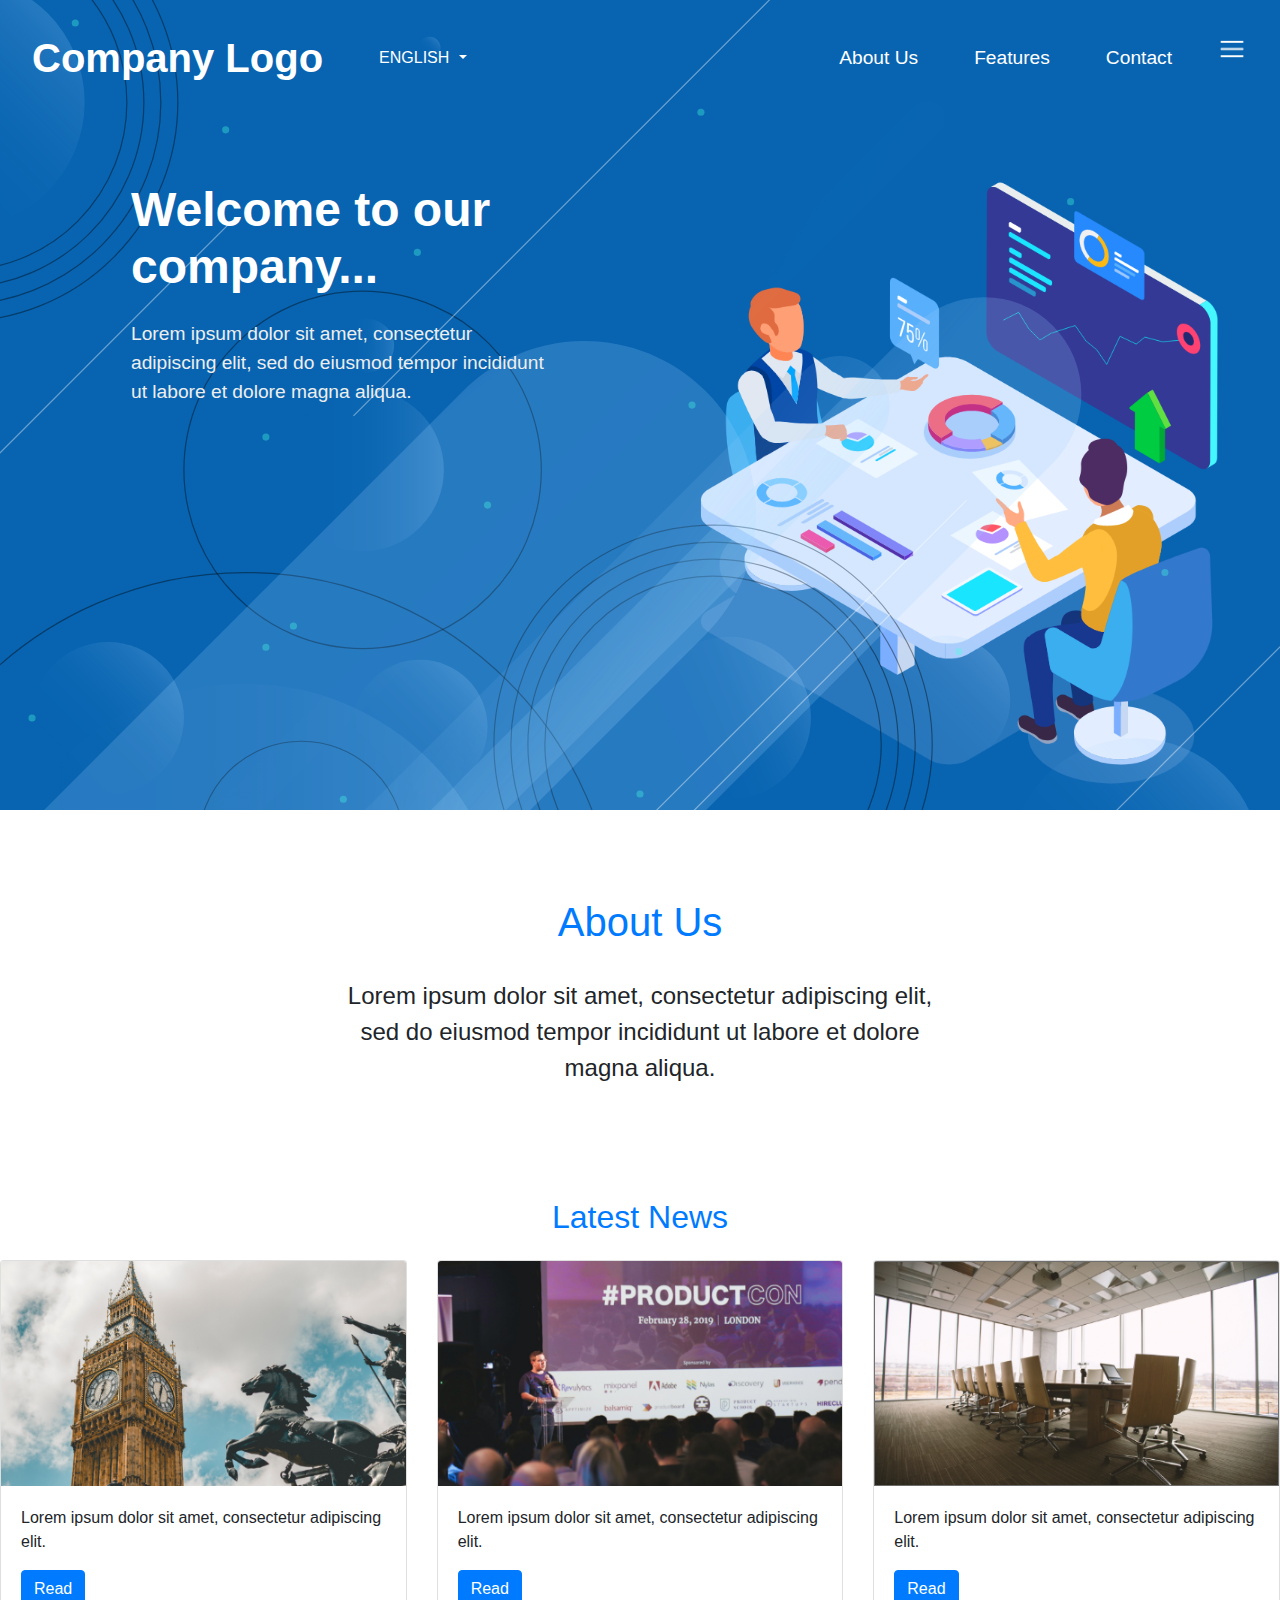
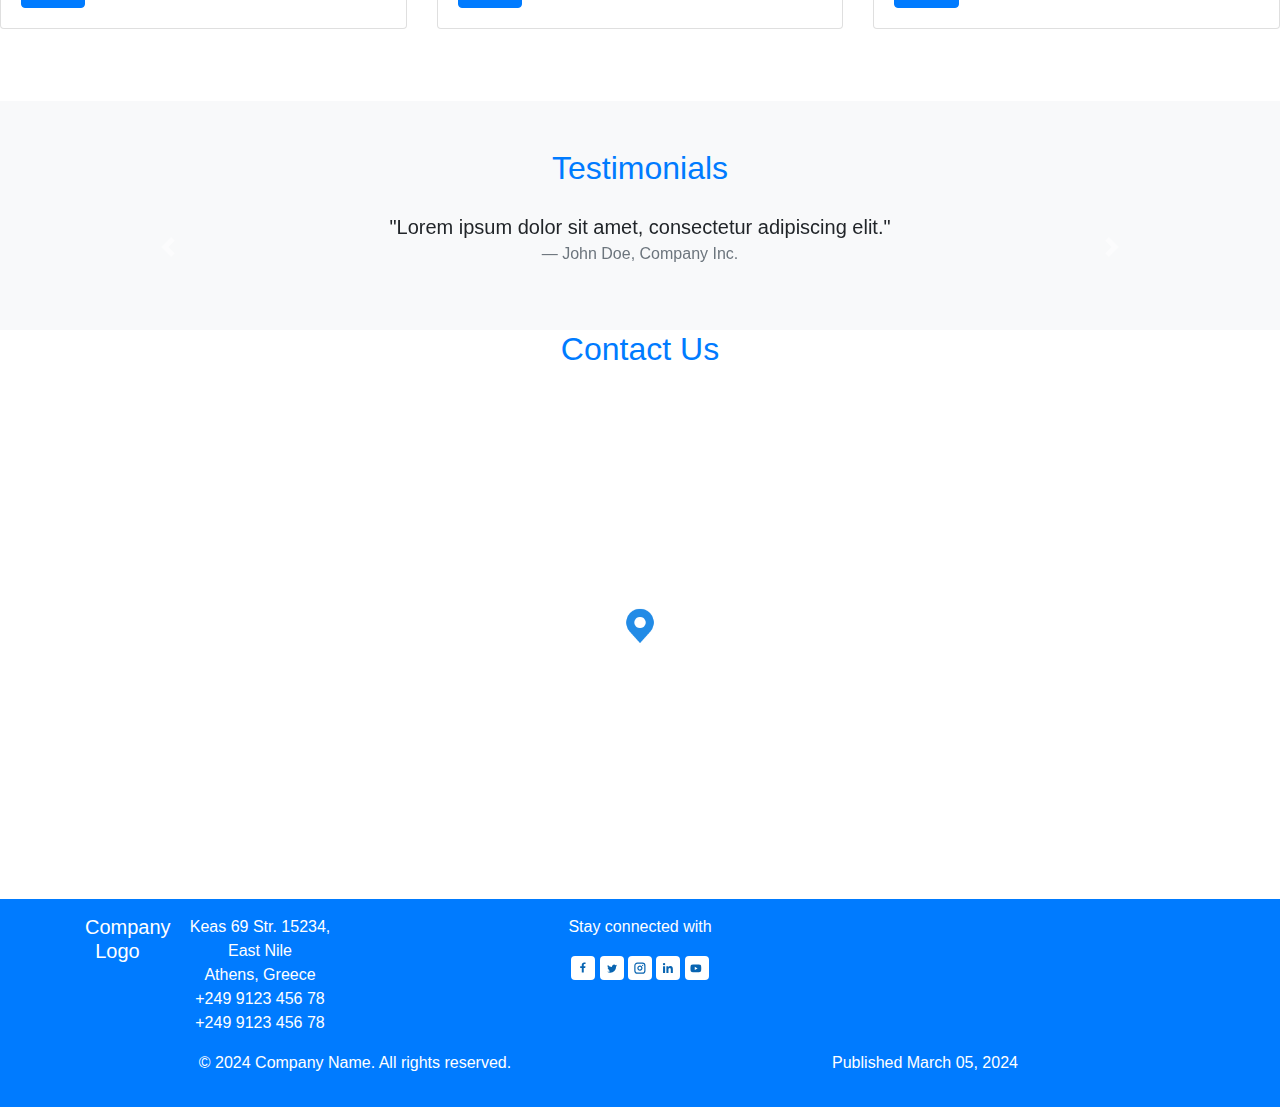
<file: index.html>
<!DOCTYPE html>
<html lang="en">

<head>
  <meta charset="UTF-8">
  <meta name="viewport" content="width=device-width, initial-scale=1.0">
  <title>Company Landing Page</title>
  <link rel="stylesheet" href="scss/style.css">
  <link rel="stylesheet" href="https://stackpath.bootstrapcdn.com/bootstrap/4.5.2/css/bootstrap.min.css">
</head>

<body>

  <header class="header">
    <nav class="navbar navbar-expand-lg navbar-dark bg-transparent">
      <a class="navbar-brand" href="#">
        Company Logo
      </a>

      <!-- Language Switcher Dropdown -->
      <div class="dropdown ml-3">
        <a class="nav-link dropdown-toggle language-switcher" href="#" id="languageDropdown" role="button"
          data-toggle="dropdown" aria-haspopup="true" aria-expanded="false">
          ENGLISH
        </a>
        <div class="dropdown-menu" aria-labelledby="languageDropdown">
          <a class="dropdown-item" href="#">ENGLISH</a>
          <a class="dropdown-item" href="#">SPANISH</a>
          <a class="dropdown-item" href="#">FRENCH</a>
        </div>
      </div>

      <button class="navbar-toggler" type="button" data-toggle="collapse" data-target="#navbarNav"
        aria-controls="navbarNav" aria-expanded="false" aria-label="Toggle navigation">
        <img src="assets/hamburger-menu-icon.svg" alt="Menu" width="24" height="24">
      </button>

      <div class="collapse navbar-collapse" id="navbarNav">
        <ul class="navbar-nav ml-auto">
          <li class="nav-item">
            <a class="nav-link" href="#abot">About Us</a>
          </li>
          <li class="nav-item">
            <a class="nav-link" href="#">Features</a>
          </li>
          <li class="nav-item">
            <a class="nav-link" href="#">Contact</a>
          </li>
          <li class="nav-item">
            <img src="assets/hamburger-menu-icon.svg" alt="Menu" width="24" height="24">
          </li>
        </ul>
      </div>
    </nav>

    <!-- Adjusted container div -->
    <div class="container header-content">
      <h1>Welcome to our company...</h1>
      <p>Lorem ipsum dolor sit amet, consectetur adipiscing elit, sed do eiusmod tempor incididunt ut labore et dolore
        magna aliqua.</p>
    </div>
  </header>


  <section class="about_us py-5">
    <div class="container">
      <div class="row justify-content-center">
        <div class="col-md-8 d-flex flex-column align-items-center text-center">
          <h2 class="text-primary about-title">About Us</h2>
          <p class="about-summary">Lorem ipsum dolor sit amet, consectetur adipiscing elit, sed do eiusmod tempor
            incididunt ut labore et dolore magna aliqua.</p>
        </div>
      </div>
    </div>
  </section>

  <!-- <section class="latest-newss py-5">
    <div>
      <h2 class="text-primary text-center mb-4">Latest News</h2>

    </div class="news_container">
    <div>
      <div class="col-md-4 mb-4">
        <div class="card">
          <img src="assets/img2.png" class="card-img-top" alt="News Image 1">
          <div class="card-body">
            <p class="card-text">Lorem ipsum dolor sit amet, consectetur adipiscing elit.</p>
            <a href="#" class="btn btn-primary">Read</a>
          </div>
        </div>
      </div>
    </div>
  </section> -->

  <section class="latest-news py-5">
    <div>
      <h2 class="text-primary text-center mb-4">Latest News</h2>

    </div>

    <div class="row">
      <div class="col-md-4 mb-4">
        <div class="card">
          <img src="assets/img2.png" class="card-img-top" alt="News Image 1">
          <div class="card-body">
            <p class="card-text">Lorem ipsum dolor sit amet, consectetur adipiscing elit.</p>
            <a href="#" class="btn btn-primary">Read</a>
          </div>
        </div>


      </div>

      <div class="col-md-4 mb-4">
        <div class="card">
          <img src="assets/img3.png" class="card-img-top" alt="News Image 1">
          <div class="card-body">
            <p class="card-text">Lorem ipsum dolor sit amet, consectetur adipiscing elit.</p>
            <a href="#" class="btn btn-primary">Read</a>
          </div>
        </div>


      </div>
      <div class="col-md-4 mb-4">
        <div class="card">
          <img src="assets/img1.png" class="card-img-top" alt="News Image 1">
          <div class="card-body">
            <p class="card-text">Lorem ipsum dolor sit amet, consectetur adipiscing elit.</p>
            <a href="#" class="btn btn-primary">Read</a>
          </div>
        </div>


      </div>
      <!-- Repeat for additional news cards -->
    </div>
  </section>

  <section class="testimonials py-5 bg-light">
    <div class="container text-center">
      <h2 class="text-primary mb-4">Testimonials</h2>
      <div id="testimonialCarousel" class="carousel slide" data-ride="carousel">
        <div class="carousel-inner">
          <div class="carousel-item active">
            <blockquote class="blockquote">
              <p class="mb-0">"Lorem ipsum dolor sit amet, consectetur adipiscing elit."</p>
              <footer class="blockquote-footer">John Doe, Company Inc.</footer>
            </blockquote>
          </div>
          <!-- Add more carousel items for additional testimonials -->
        </div>
        <a class="carousel-control-prev" href="#testimonialCarousel" role="button" data-slide="prev">
          <span class="carousel-control-prev-icon" aria-hidden="true"></span>
          <span class="sr-only">Previous</span>
        </a>
        <a class="carousel-control-next" href="#testimonialCarousel" role="button" data-slide="next">
          <span class="carousel-control-next-icon" aria-hidden="true"></span>
          <span class="sr-only">Next</span>
        </a>
      </div>
    </div>
  </section>




  <section class="contact-us">
    <div class="container-fluid px-0">
      <div class="header_contact">
        <h2 class="text-primary text-center mb-4">Contact Us</h2>
      </div>
      <div class="map_container position-relative">
        <iframe src="https://www.google.com/maps?q=Keas+69+Str.+15234,+East+Nile+Athens,+Greece&output=embed&z=15"
          width="100%" height="500" style="border:0;" allowfullscreen="" loading="lazy">
        </iframe>
        <div class="location-marker">
          <img src="assets/map-marker-icon.svg" alt="Location Marker" width="40" height="40">
        </div>
      </div>
    </div>
  </section>

  <footer class="footer py-3 bg-primary text-white text-center">
    <div class="container">
      <div class="row footer_section01">
        <div class="col-md-1 sub_section">
          <h5>Company Logo</h5>
        </div>
        <div class="col-md-2">
          <address>
            Keas 69 Str. 15234, East Nile<br>
            Athens, Greece<br>
            +249 9123 456 78<br>
            +249 9123 456 78<br>
          </address>
        </div>
        <div class="col-md-6 footer_sub_section_icons">
          <p>Stay connected with</p>
          <a href="#"><img src="assets/facebook.svg" alt="Facebook" width="24" height="24"></a>
          <a href="#"><img src="assets/twitter.svg" alt="Twitter" width="24" height="24"></a>
          <a href="#"><img src="assets/insta.svg" alt="Instagram" width="24" height="24"></a>
          <a href="#"><img src="assets/linkedin.svg" alt="LinkedIn" width="24" height="24"></a>
          <a href="#"><img src="assets/youtube.svg" alt="YouTube" width="24" height="24"></a>
        </div>
      </div>

      <div class="row footer_section02">
        <div class="col-md-6">
          <p>&copy; 2024 Company Name. All rights reserved.</p>
        </div>
        <div class="col-md-6">
          <p>Published March 05, 2024</p>
        </div>
      </div>
    </div>
  </footer>





  <script src="https://code.jquery.com/jquery-3.5.1.slim.min.js"></script>
  <script src="https://cdn.jsdelivr.net/npm/@popperjs/core@2.4.4/dist/umd/popper.min.js"></script>
  <script src="https://stackpath.bootstrapcdn.com/bootstrap/4.5.2/js/bootstrap.min.js"></script>
  <script type="module" src="js/script.js"></script>

</body>

</html>
</file>
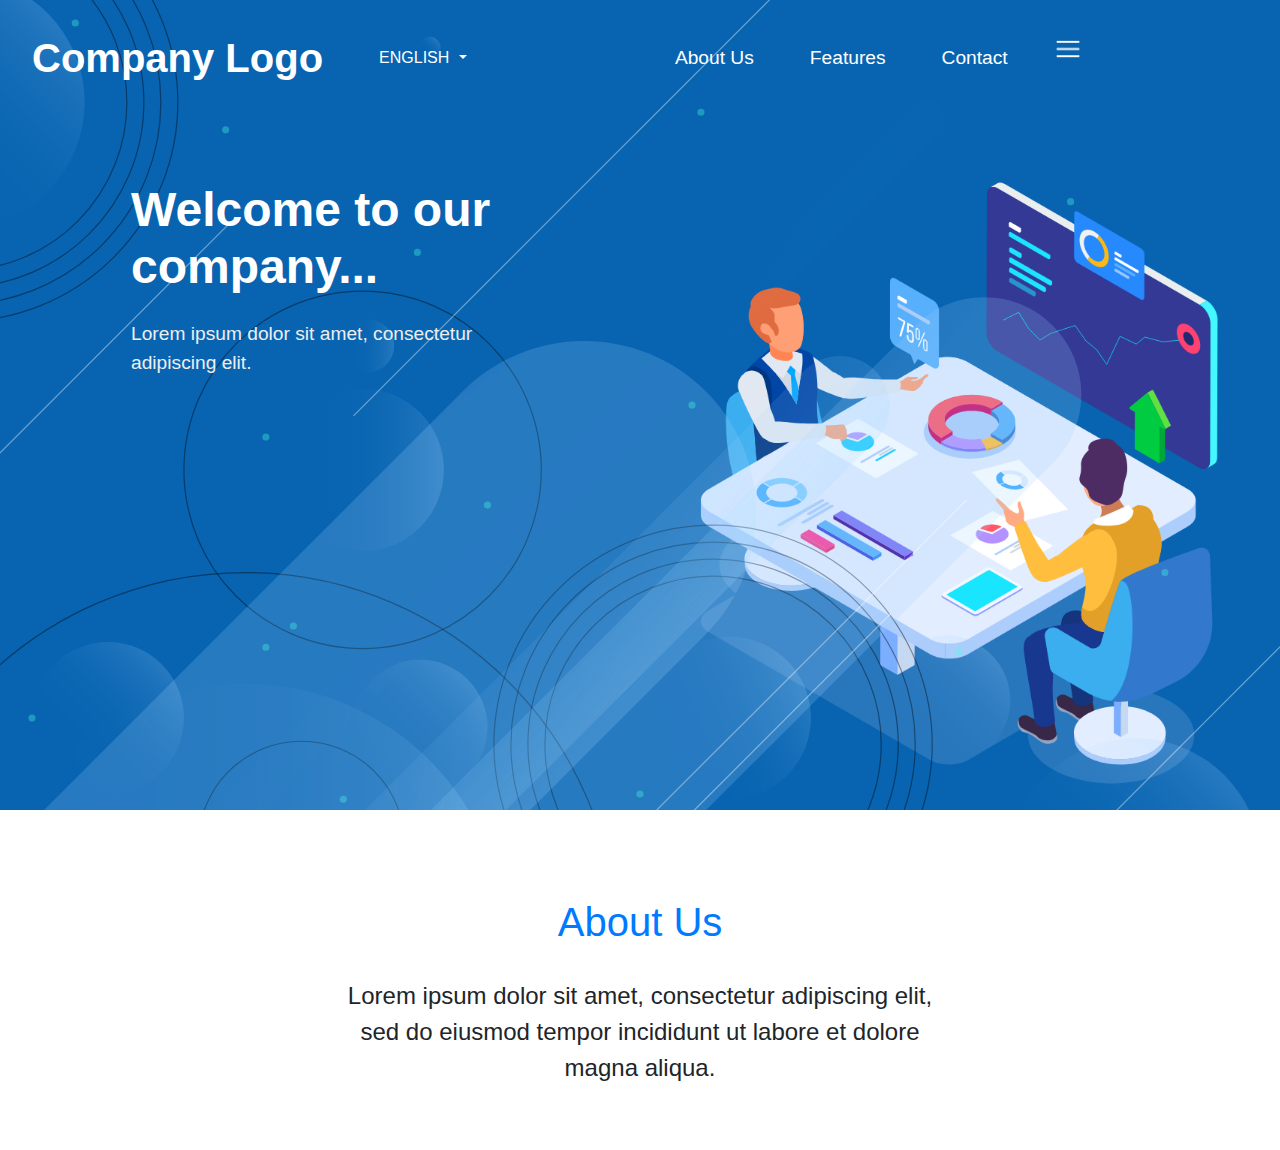
<file: temp.html>
<!DOCTYPE html>
<html lang="en">

<head>
  <meta charset="UTF-8">
  <meta name="viewport" content="width=device-width, initial-scale=1.0">
  <title>Company Landing Page</title>
  <link rel="stylesheet" href="scss/style.css">
  <link rel="stylesheet" href="https://stackpath.bootstrapcdn.com/bootstrap/4.5.2/css/bootstrap.min.css">
</head>

<body>
  <header class="header">
    <nav class="navbar navbar-expand-lg navbar-dark bg-transparent">
      <a class="navbar-brand" href="#">Company Logo</a>

      <!-- Language Switcher Dropdown -->
      <div class="dropdown ml-3">
        <a class="nav-link dropdown-toggle language-switcher" href="#" id="languageDropdown" role="button"
          data-toggle="dropdown" aria-haspopup="true" aria-expanded="false">
          ENGLISH
        </a>
        <div class="dropdown-menu" aria-labelledby="languageDropdown">
          <a class="dropdown-item" href="#">ENGLISH</a>
          <a class="dropdown-item" href="#">SPANISH</a>
          <a class="dropdown-item" href="#">FRENCH</a>
        </div>
      </div>

      <button class="navbar-toggler" type="button" aria-controls="navbarNav" aria-expanded="false"
        aria-label="Toggle navigation">
        <img src="assets/hamburger-menu-icon.svg" alt="Menu" width="24" height="24">
      </button>

      <div id="navbarNav" class="navbar-collapse">
        <ul class="navbar-nav">
          <li class="nav-item"><a class="nav-link" href="#">About Us</a></li>
          <li class="nav-item"><a class="nav-link" href="#">Features</a></li>
          <li class="nav-item"><a class="nav-link" href="#">Contact</a></li>
          <li class="nav-item">
            <img src="assets/hamburger-menu-icon.svg" alt="Menu" width="24" height="24">
          </li>
        </ul>
      </div>
    </nav>

    <div class="container header-content">
      <h1>Welcome to our company...</h1>
      <p>Lorem ipsum dolor sit amet, consectetur adipiscing elit.</p>
    </div>
  </header>

  <section class="about_us py-5">
    <div class="container">
      <div class="row justify-content-center">
        <div class="col-md-8 d-flex flex-column align-items-center text-center">
          <h2 class="text-primary about-title">About Us</h2>
          <p class="about-summary">Lorem ipsum dolor sit amet, consectetur adipiscing elit, sed do eiusmod tempor
            incididunt ut labore et dolore magna aliqua.</p>
        </div>
      </div>
    </div>
  </section>

  <!-- JavaScript Files -->
  <script src="https://code.jquery.com/jquery-3.5.1.min.js"></script>
  <script src="https://cdn.jsdelivr.net/npm/popper.js@1.16.1/dist/umd/popper.min.js"></script>
  <script src="https://stackpath.bootstrapcdn.com/bootstrap/4.5.2/js/bootstrap.min.js"></script>

  <script src="js/script.js"> </script>
</body>

</html>
</file>
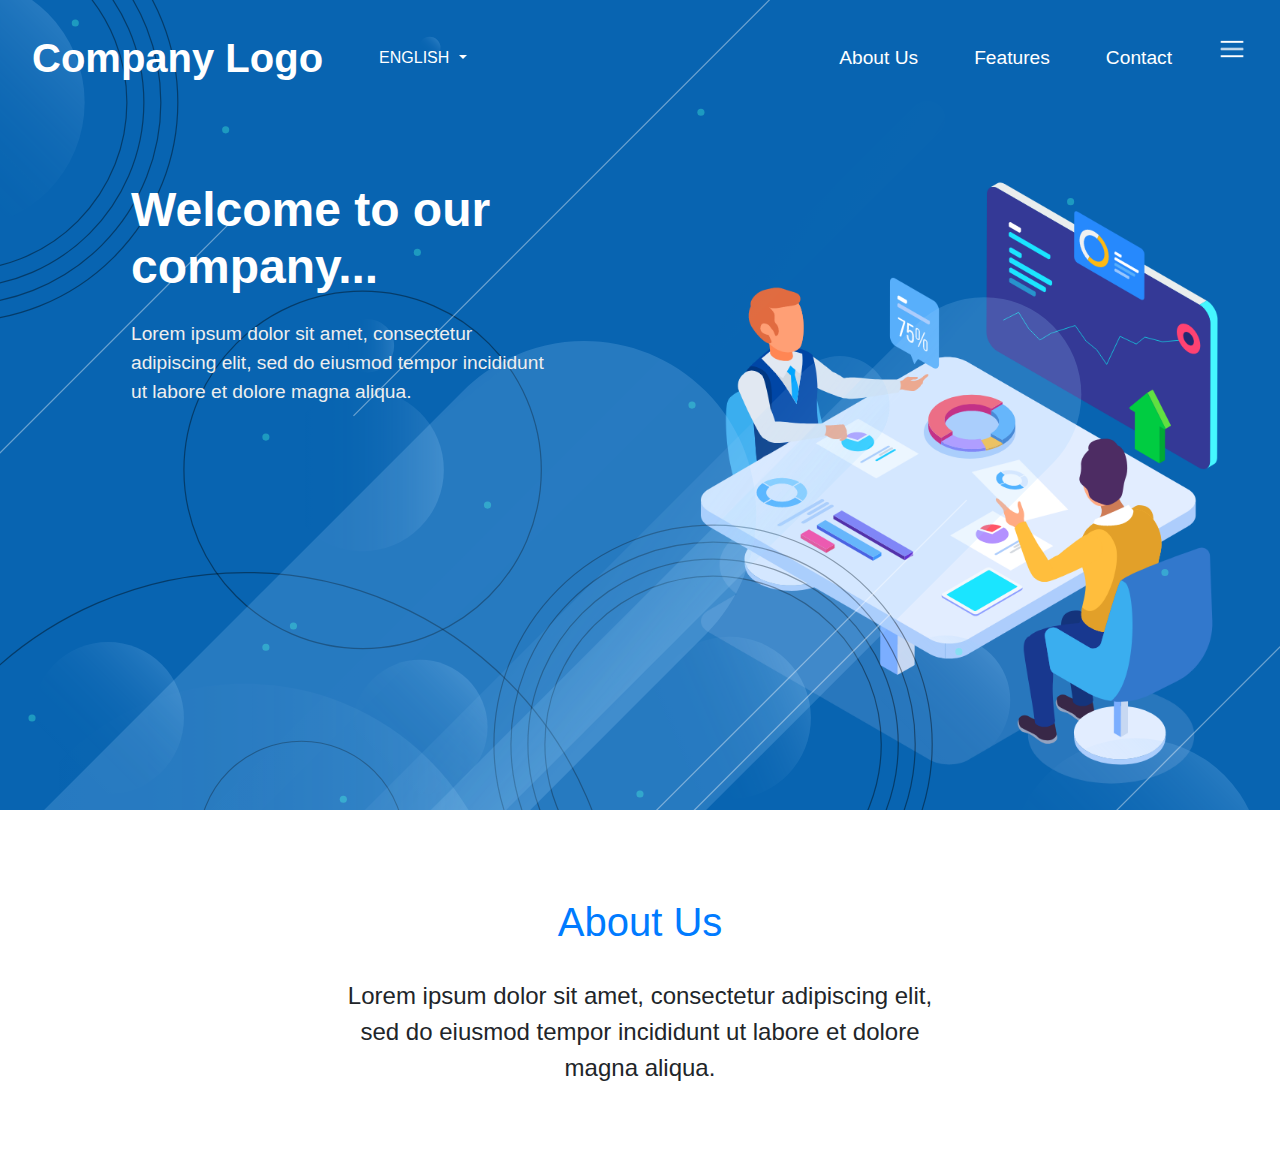
<file: test.html>
<!DOCTYPE html>
<html lang="en">

<head>
  <meta charset="UTF-8">
  <meta name="viewport" content="width=device-width, initial-scale=1.0">
  <title>Company Landing Page</title>
  <link rel="stylesheet" href="scss/style.css">
  <link rel="stylesheet" href="https://stackpath.bootstrapcdn.com/bootstrap/4.5.2/css/bootstrap.min.css">
</head>

<body>
  <header class="header">
    <nav class="navbar navbar-expand-lg navbar-dark bg-transparent">
      <a class="navbar-brand" href="#">
        Company Logo
      </a>

      <!-- Language Switcher Dropdown -->
      <div class="dropdown ml-3">
        <a class="nav-link dropdown-toggle language-switcher" href="#" id="languageDropdown" role="button"
          data-toggle="dropdown" aria-haspopup="true" aria-expanded="false">
          ENGLISH
        </a>
        <div class="dropdown-menu" aria-labelledby="languageDropdown">
          <a class="dropdown-item" href="#">ENGLISH</a>
          <a class="dropdown-item" href="#">SPANISH</a>
          <a class="dropdown-item" href="#">FRENCH</a>
        </div>
      </div>

      <button class="navbar-toggler" type="button" data-toggle="collapse" data-target="#navbarNav"
        aria-controls="navbarNav" aria-expanded="false" aria-label="Toggle navigation">
        <img src="assets/hamburger-menu-icon.svg" alt="Menu" width="24" height="24">
      </button>

      <div class="collapse navbar-collapse" id="navbarNav">
        <ul class="navbar-nav ml-auto">
          <li class="nav-item">
            <a class="nav-link" href="#">About Us</a>
          </li>
          <li class="nav-item">
            <a class="nav-link" href="#">Features</a>
          </li>
          <li class="nav-item">
            <a class="nav-link" href="#">Contact</a>
          </li>
          <li class="nav-item">
            <img src="assets/hamburger-menu-icon.svg" alt="Menu" width="24" height="24">
          </li>
        </ul>
      </div>
    </nav>

    <!-- Adjusted container div -->
    <div class="container header-content">
      <h1>Welcome to our company...</h1>
      <p>Lorem ipsum dolor sit amet, consectetur adipiscing elit, sed do eiusmod tempor incididunt ut labore et dolore
        magna aliqua.</p>
    </div>
  </header>

  <section class="about_us py-5">
    <div class="container">
      <div class="row justify-content-center">
        <div class="col-md-8 d-flex flex-column align-items-center text-center">
          <h2 class="text-primary about-title">About Us</h2>
          <p class="about-summary">Lorem ipsum dolor sit amet, consectetur adipiscing elit, sed do eiusmod tempor
            incididunt ut labore et dolore magna aliqua.</p>
        </div>
      </div>
    </div>
  </section>



  <script src="https://code.jquery.com/jquery-3.5.1.slim.min.js"></script>
  <script src="https://cdn.jsdelivr.net/npm/@popperjs/core@2.4.4/dist/umd/popper.min.js"></script>
  <script src="https://stackpath.bootstrapcdn.com/bootstrap/4.5.2/js/bootstrap.min.js"></script>
</body>


</html>
</file>
<file: scss/style.css>
* {
  margin: 0;
  padding: 0;
  box-sizing: border-box;
}

body {
  font-family: Arial, sans-serif;
}

.header {
  background-image: url("../assets/Hero Background Shape.svg"), url("../assets/Hero Banner.png");
  background-size: cover, cover;
  background-position: center, center;
  background-repeat: no-repeat, no-repeat;
  color: white;
  height: 90vh;
  padding-left: 1rem;
}
.header .navbar {
  padding: 1rem;
}
.header .navbar .navbar-brand {
  font-size: 2.5rem;
  font-weight: bold;
  color: #fff;
}
.header .navbar .language-switcher {
  color: #fff;
  margin-left: 0.5rem;
}
.header .navbar .language-switcher:hover {
  color: #ddd;
}
.header .navbar .dropdown-toggle::after {
  margin-left: 0.3rem;
  border-top: 0.3em solid white;
}
.header .navbar .dropdown-menu {
  background-color: #007bff;
}
.header .navbar .dropdown-menu .dropdown-item {
  color: white;
}
.header .navbar .dropdown-menu .dropdown-item:hover {
  background-color: #3b5c7f;
}
.header .navbar .navbar-nav li {
  padding: 20px;
}
.header .navbar .navbar-toggler {
  border: none;
}
.header .navbar .navbar-toggler img {
  filter: brightness(0) invert(1);
}
@media (max-width: 992px) {
  .header .navbar .navbar-nav .nav-item:last-child {
    display: none;
  }
}
.header .navbar-collapse {
  display: none;
  flex-direction: column;
  align-items: left;
  background-color: transparent;
  position: relative;
  top: 100%;
  right: 0;
  width: 100%;
}
.header .navbar-collapse.show {
  display: flex;
}
.header .navbar-collapse .nav-item {
  padding: 5px;
  text-align: left;
}
.header .navbar-collapse .nav-item .nav-link {
  color: #fff;
  font-size: 1.2rem;
}
.header .navbar-collapse .nav-item .nav-link:hover {
  color: #ddd;
}
.header .header-content {
  margin-top: 4rem;
  width: 70%;
  text-align: left;
  margin-left: 100px;
}
.header .header-content h1 {
  font-size: 3rem;
  font-weight: bold;
  max-width: 50%;
}
.header .header-content p {
  font-size: 1.2rem;
  padding-top: 1rem;
  color: #eee;
  max-width: 50%;
}
@media (max-width: 768px) {
  .header .header-content {
    width: 50%;
    margin-left: 0;
    text-align: center;
  }
  .header .header-content .header-content {
    margin-top: 10px;
  }
  .header .header-content .header-content h1 {
    font-size: 1.5rem;
  }
  .header .header-content .header-content p {
    font-size: 1rem;
  }
}

.about_us {
  margin-top: 40px;
  padding-bottom: 3rem;
  display: flex;
  flex-direction: column;
  align-items: center;
  text-align: center;
}
.about_us h2 {
  font-size: 2.5rem;
  color: #007bff;
  margin-bottom: 2rem;
}
.about_us p {
  font-size: 1.5rem;
  max-width: 600px;
}

.footer {
  padding: 1rem 0;
  text-align: center;
  background-color: #007bff;
  color: white;
}
.footer .social-icons a {
  color: white;
  margin-right: 1rem;
}
.footer .social-icons a:hover {
  color: #ddd;
}

.contact-us .container-fluid {
  padding: 0;
}
.contact-us .map_container {
  position: relative;
}
.contact-us .map_container iframe {
  width: 100vw;
  height: 500px;
  border: none;
}
.contact-us .location-marker {
  position: absolute;
  top: 50%;
  left: 50%;
  transform: translate(-50%, -100%);
  z-index: 1;
}/*# sourceMappingURL=style.css.map */
</file>
